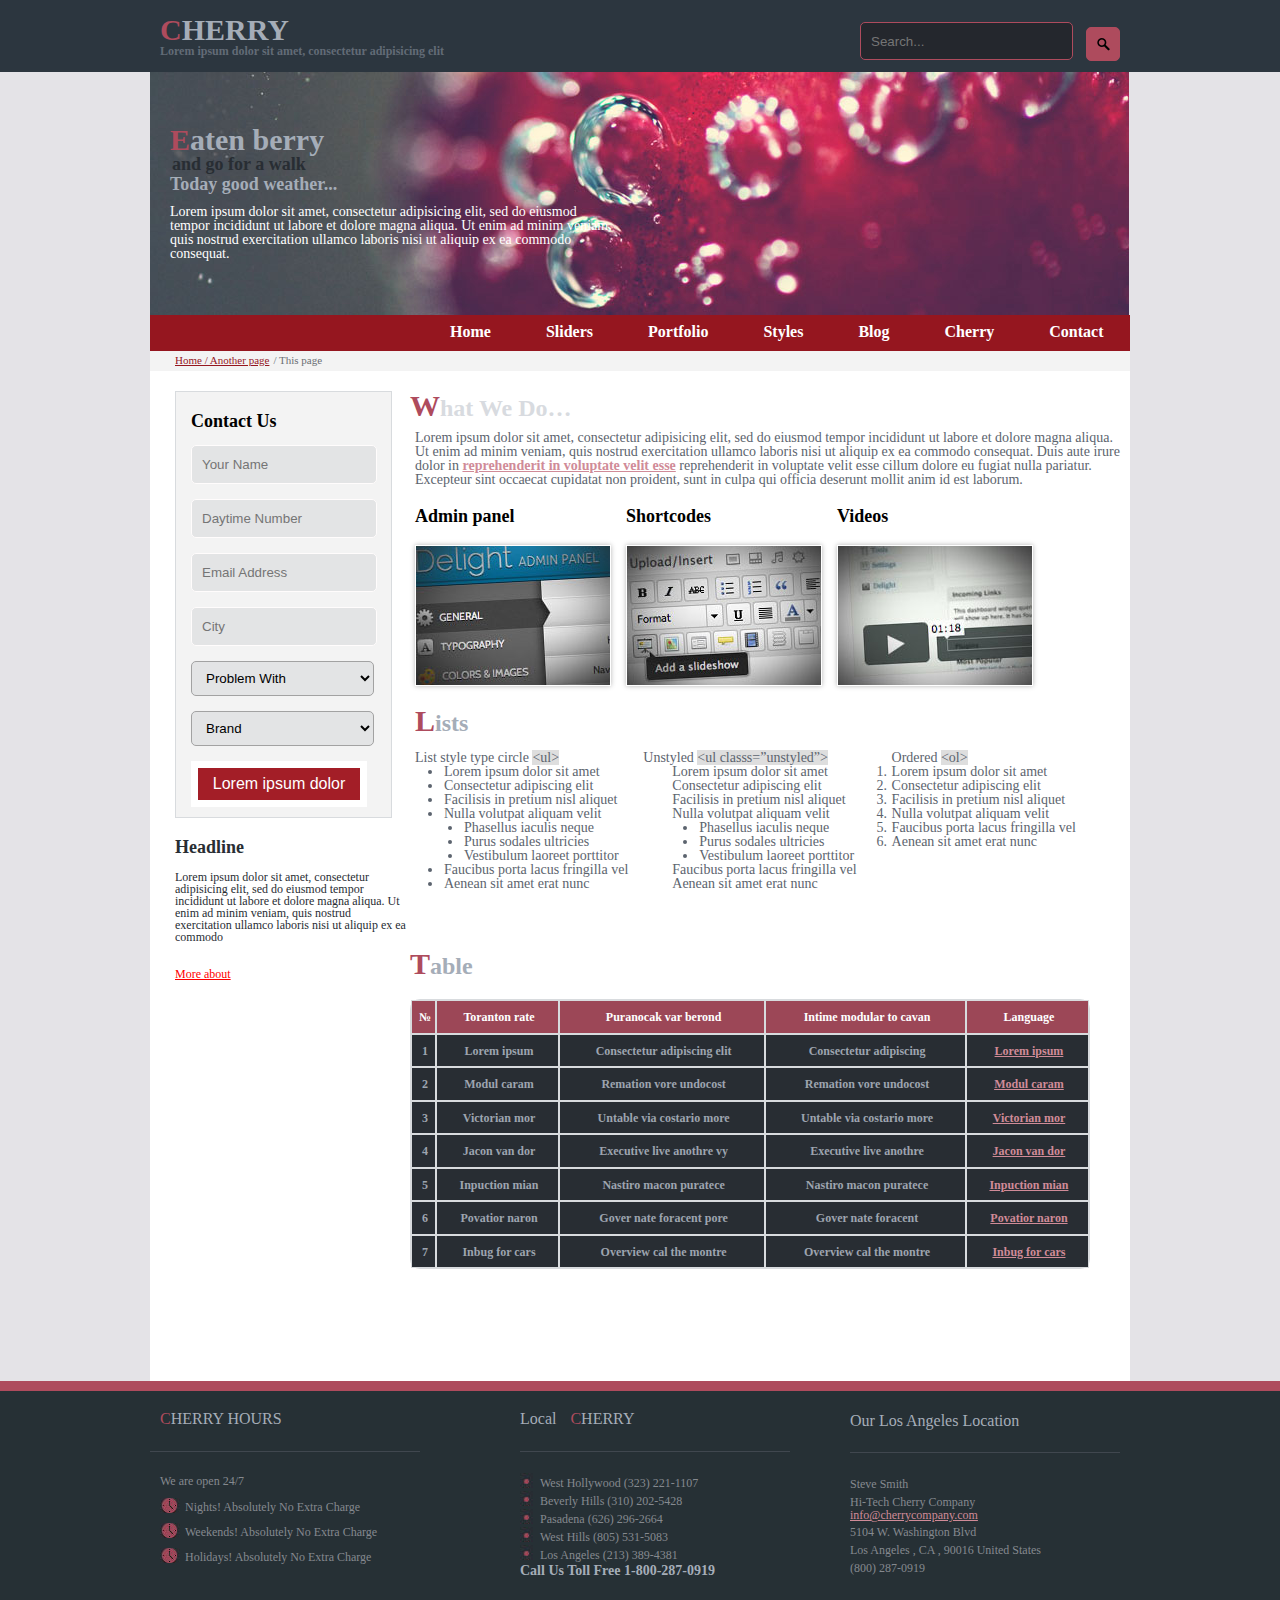
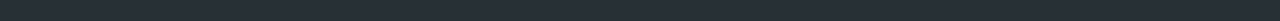
<file: index.html>
<!DOCTYPE html>
<html lang="uk">

<head>
    <meta charset="UTF-8">
    <title>Document</title>
    <link rel="stylesheet" href="style.css">
</head>

<body>
    <div class="container">
        <div class="back">
            <div class="header" id="secondheader">
                <h1 class="h"><span>C</span>HERRY</h1>
                <h3>Lorem ipsum dolor sit amet, consectetur adipisicing elit</h3>
                <form action="form" class="search">
                    <input type="text" placeholder="Search...">
                    <input type="submit" value="">
                </form>
            </div>

            <div class="center">
                <img src="images/banner.jpg" alt="">
                <a class="title"><span>E</span>aten berry</a>
                <a class="go">and go for a walk</a>
                <a class="weather">Today good weather...</a>
                <div class="text">
                    <a>
                        Lorem ipsum dolor sit amet, consectetur adipisicing elit, sed do eiusmod<br>
                        tempor incididunt ut labore et dolore magna aliqua. Ut enim ad minim veniam,<br>
                        quis nostrud exercitation ullamco laboris nisi ut aliquip ex ea commodo<br>
                        consequat.
                    </a>
                </div>
            </div>
        </div>
        <div class="menu">
            <ul class="secondmenu">
                <li>Home</li>
                <li>Sliders</li>
                <li>Portfolio</li>
                <li>Styles</li>
                <li>Blog</li>
                <li>Cherry</li>
                <li>Contact</li>

            </ul>
        </div>
        <div class="line">
            <a class="secondline"> Home / Another page</a> <a class="spin">/ This page</a>
        </div>

        <div class="secondcontainer">
            <div class="left">

                <div class="tmenu">
                    <a class="contact">Contact Us</a>

                    <form action="secondform" class="secondform">
                        <input type="name" placeholder="Your Name">
                        <input type="name" placeholder="Daytime Number">
                        <input type="name" placeholder="Email Address">
                        <input type="name" placeholder="City">
                        <select class="select">
                            <option value="1">Problem With</option>
                        </select>
                        <select class="secondselect">
                            <option value="2">Brand</option>
                        </select>
                        <a class="button"><input type="submit" value="Lorem ipsum dolor"></a>
                    </form>
                </div>
                <h1>Headline</h1>
                <p></p>
                <h6>Lorem ipsum dolor sit amet,
                    consectetur adipisicing elit, sed do
                    eiusmod tempor incididunt ut labore et
                    dolore magna aliqua. Ut enim ad
                    minim veniam, quis nostrud
                    exercitation ullamco laboris nisi ut
                    aliquip ex ea commodo </h6>

                <h5>More about</h5>
            </div>
            <div class="right">
                <p class="pad"></p>
                <a class="what"><span>W</span>hat We Do…</a>

                <p class="textt">Lorem ipsum dolor sit amet, consectetur adipisicing elit, sed do eiusmod tempor incididunt ut labore et dolore
                    magna aliqua. Ut enim ad minim veniam, quis nostrud exercitation ullamco laboris nisi ut aliquip ex ea commodo
                    consequat. Duis aute irure dolor in <span class="ss">reprehenderit in voluptate velit esse</span> reprehenderit in voluptate velit esse cillum dolore eu fugiat nulla pariatur.
                    Excepteur sint occaecat cupidatat non proident, sunt in culpa qui officia deserunt mollit anim id est laborum.</p>

                <div class="shortcuts">

                    <div class="admin"><a class="sh">Admin panel</a>
                        <img src="images/1.jpg" alt="">
                    </div>
                    <div class="shortcodes"><a class="sh">Shortcodes</a>
                        <img src="images/2.jpg" alt="">
                    </div>
                    <div class="videos"><a class="sh">Videos</a>
                        <img src="images/3.jpg" alt="">
                    </div>

                </div>

                <div class="l"><a class="list"><span>L</span>ists</a>
                    <div class="mainlist">
                        <div class="lst">List style type circle <a class="background">&lt;ul&gt</a>

                            <ul>
                                <li>Lorem ipsum dolor sit amet</li>
                                <li>Consectetur adipiscing elit</li>
                                <li>Facilisis in pretium nisl aliquet</li>
                                <li>Nulla volutpat aliquam velit</li>
                                <ul class="secondmarker">
                                    <li>Phasellus iaculis neque</li>
                                    <li>Purus sodales ultricies</li>
                                    <li>Vestibulum laoreet porttitor</li>
                                </ul>
                                <li>Faucibus porta lacus fringilla vel</li>
                                <li>Aenean sit amet erat nunc</li>
                            </ul>

                        </div>

                        <div class="without">Unstyled <a class="background">&lt;ul classs=”unstyled”&gt</a>
                            <div class="unordered">
                                <ul>
                                    <li>Lorem ipsum dolor sit amet</li>
                                    <li>Consectetur adipiscing elit</li>
                                    <li>Facilisis in pretium nisl aliquet</li>
                                    <li>Nulla volutpat aliquam velit</li>
                                    <div class="secondmarkeragain">
                                        <ul class="secondmarkeragain">
                                            <li class="secondmarkeragain">Phasellus iaculis neque</li>
                                            <li class="secondmarkeragain">Purus sodales ultricies</li>
                                            <li class="secondmarkeragain">Vestibulum laoreet porttitor</li>
                                        </ul>
                                    </div>
                                    <li>Faucibus porta lacus fringilla vel</li>
                                    <li>Aenean sit amet erat nunc</li>
                                </ul>
                            </div>
                        </div>
                        <div class="thirdlis">Ordered <a class="background">&lt;ol&gt</a>
                            <ol>
                                <li>Lorem ipsum dolor sit amet</li>
                                <li>Consectetur adipiscing elit</li>
                                <li>Facilisis in pretium nisl aliquet</li>
                                <li>Nulla volutpat aliquam velit</li>
                                <li>Faucibus porta lacus fringilla vel</li>
                                <li>Aenean sit amet erat nunc</li>
                            </ol>
                        </div>

                    </div>

                </div>

                <div class="webtable">
                    <a><span>T</span>able</a>


                    <div class="table">
                        <table>

                            <tr class="up">
                                <td>№</td>
                                <td>Toranton rate</td>
                                <td>Puranocak var berond</td>
                                <td>Intime modular to cavan</td>
                                <td>Language</td>
                            </tr>
                            <tr class="down">
                                <td>1</td>
                                <td>Lorem ipsum</td>
                                <td>Consectetur adipiscing elit</td>
                                <td>Consectetur adipiscing</td>
                                <td class="diftext">Lorem ipsum</td>
                            </tr>
                            <tr class="down">
                                <td>2</td>
                                <td>Modul caram</td>
                                <td>Remation vore undocost</td>
                                <td>Remation vore undocost</td>
                                <td class="diftext">Modul caram</td>
                            </tr>
                            <tr class="down">
                                <td>3</td>
                                <td>Victorian mor</td>
                                <td>Untable via costario more</td>
                                <td>Untable via costario more</td>
                                <td class="diftext">Victorian mor</td>
                            </tr>
                            <tr class="down">
                                <td>4</td>
                                <td>Jacon van dor</td>
                                <td>Executive live anothre vy</td>
                                <td>Executive live anothre</td>
                                <td class="diftext">Jacon van dor</td>
                            </tr>
                            <tr class="down">
                                <td>5</td>
                                <td>Inpuction mian</td>
                                <td>Nastiro macon puratece</td>
                                <td>Nastiro macon puratece</td>
                                <td class="diftext">Inpuction mian</td>
                            </tr>
                            <tr class="down">
                                <td>6</td>
                                <td>Povatior naron</td>
                                <td>Gover nate foracent pore</td>
                                <td>Gover nate foracent</td>
                                <td class="diftext">Povatior naron</td>
                            </tr>
                            <tr class="down">
                                <td>7</td>
                                <td>Inbug for cars</td>
                                <td>Overview cal the montre</td>
                                <td>Overview cal the montre</td>
                                <td class="diftext">Inbug for cars</td>
                            </tr>
                        </table>
                    </div>

                </div>


            </div>
        </div>

        <div class="bottomline"></div>

        <div class="footer">
            <div class="footerlist">
                <div class="qq">
                    <div class="leftlist"><a class="letter">C</a>HERRY HOURS</div>
                    <a class="footerline"></a>
                    <div class="footerlinepad"><a class="newlist">We are open 24/7</a></div>
                    <div class="listlist">
                        <ul>
                            <li class="ll">Nights! Absolutely No Extra Charge</li>
                            <li class="ll">Weekends! Absolutely No Extra Charge</li>
                            <li class="ll">Holidays! Absolutely No Extra Charge</li>

                        </ul>
                    </div>
                </div>
                <div class="ww">
                    <div class="leftlist">Local <a class="letter">C</a>HERRY</div>



                    <div class="centerls">
                        <ul>
                            <li class="sl">West Hollywood (323) 221-1107</li>
                            <li class="sl">Beverly Hills (310) 202-5428</li>
                            <li class="sl">Pasadena (626) 296-2664</li>
                            <li class="sl">West Hills (805) 531-5083</li>
                            <li class="sl">Los Angeles (213) 389-4381</li>
                        </ul>
                    </div>
                    <a class="call">Call Us Toll Free 1-800-287-0919</a>
                </div>

                <div class="ee">
                    <div class="lastone"><a class="leftlistsecond">Our Los Angeles Location</a></div>
                    <div class="lastcenterls">
                        <ul>
                            <li class="lss">Steve Smith</li>
                            <li class="lss">Hi-Tech Cherry Company</li>
                            <li class="lsst">info@cherrycompany.com</li>
                            <li class="lss">5104 W. Washington Blvd</li>
                            <li class="lss">Los Angeles , CA , 90016 United States</li>
                            <li class="lss">(800) 287-0919</li>
                        </ul>
                    </div>
                </div>



            </div>

        </div>
    </div>

</body>

</html>
</file>
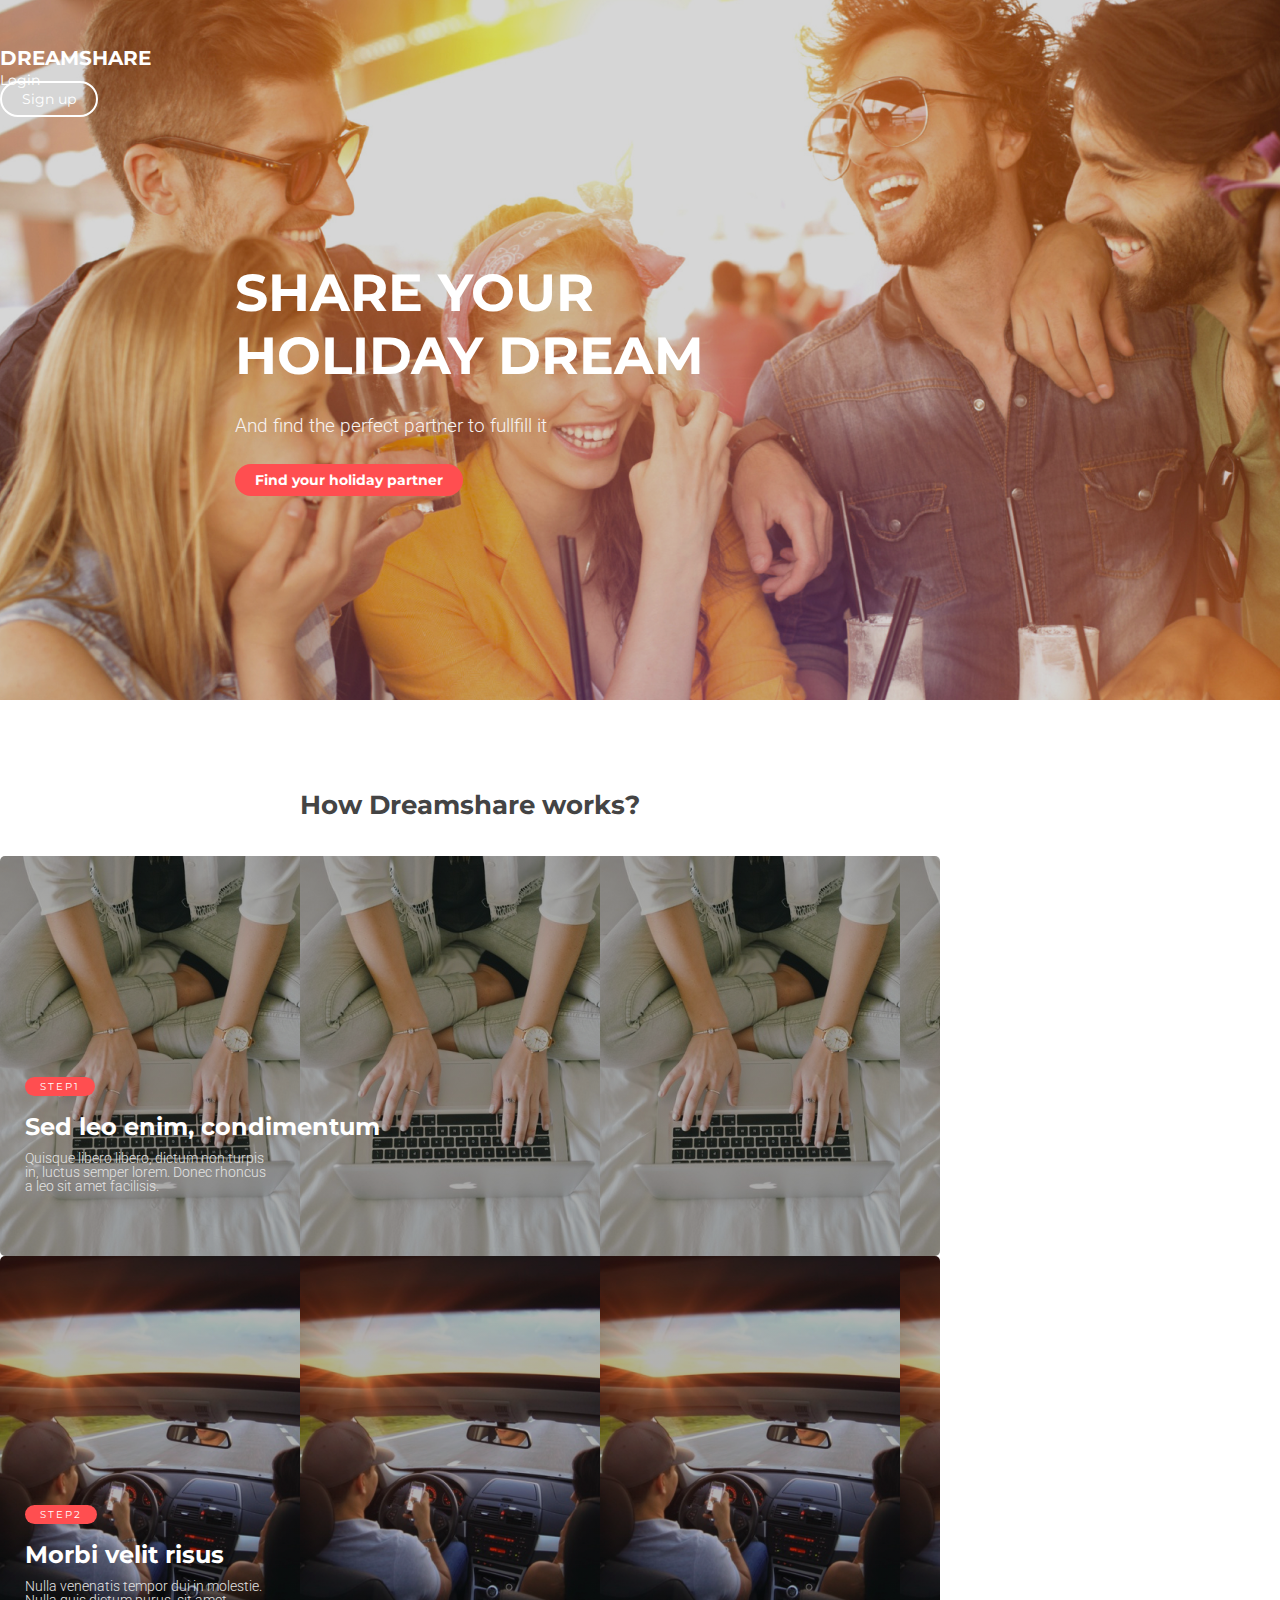
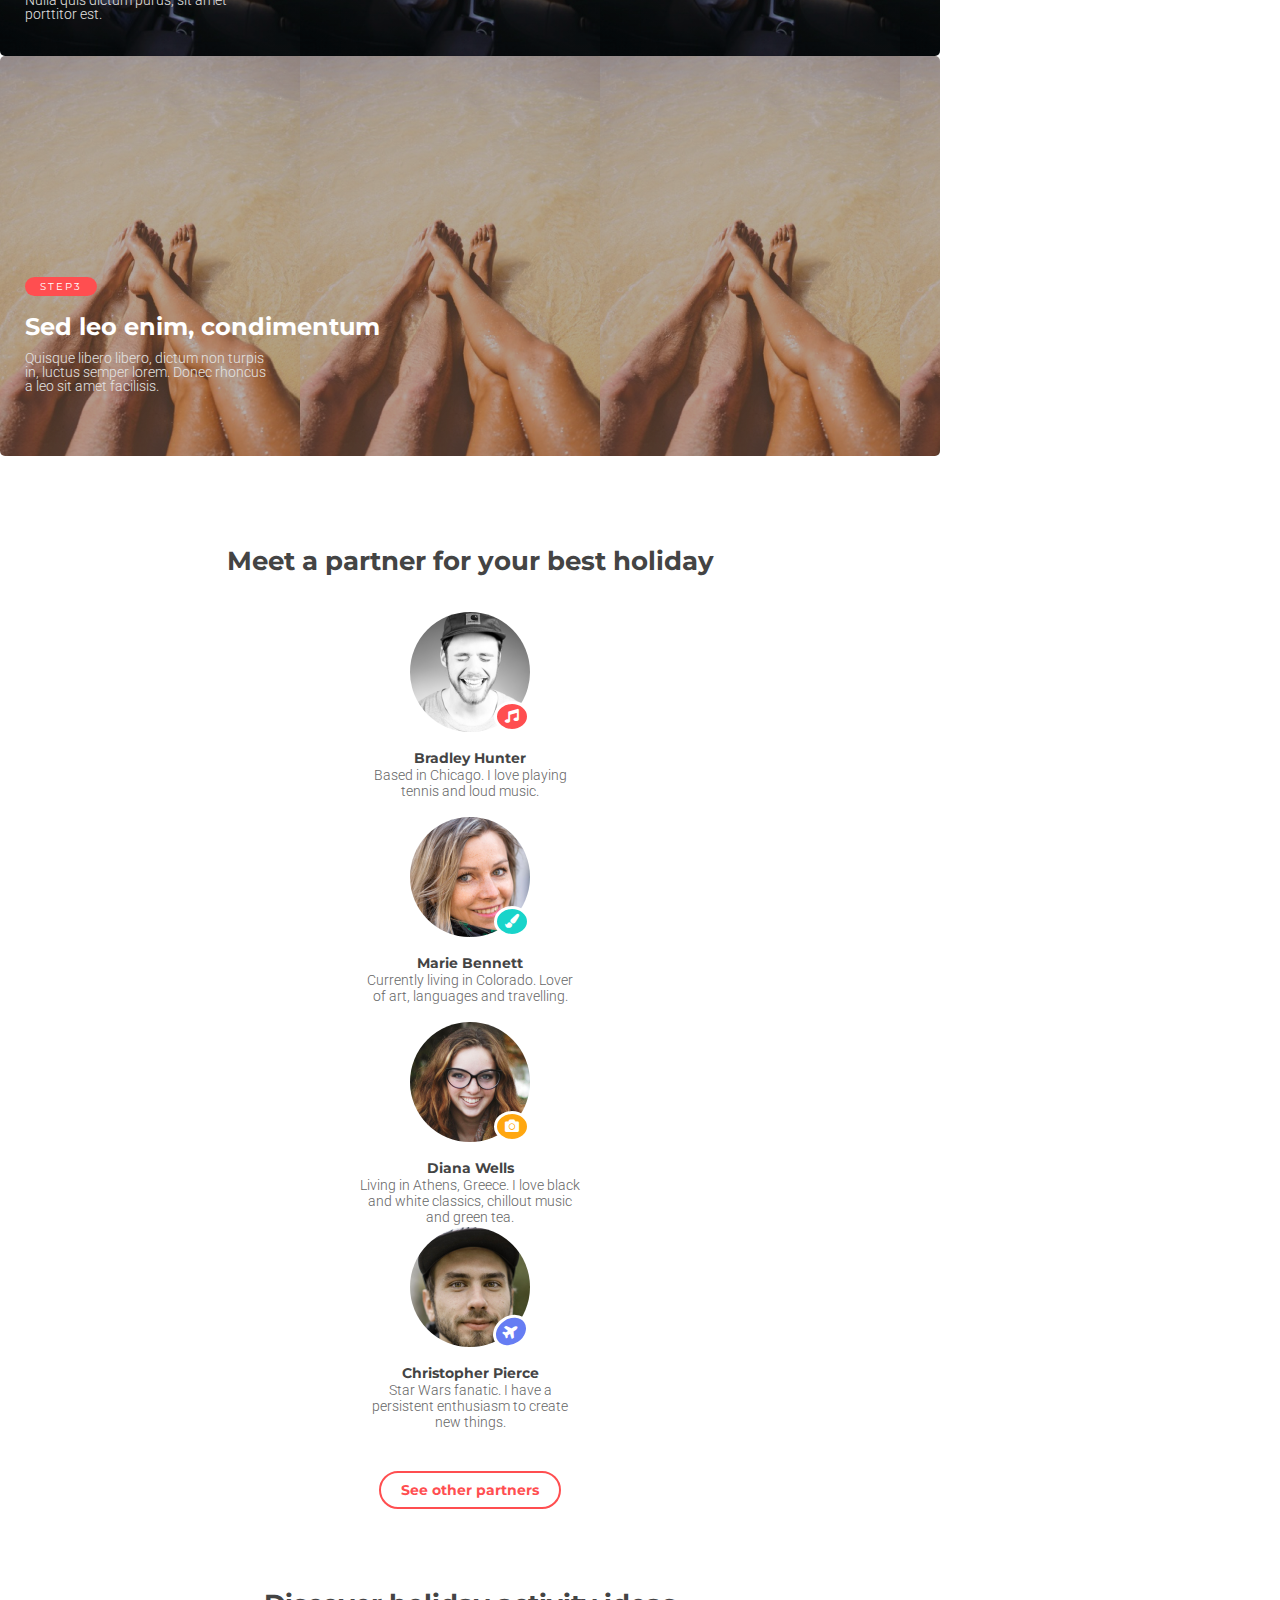
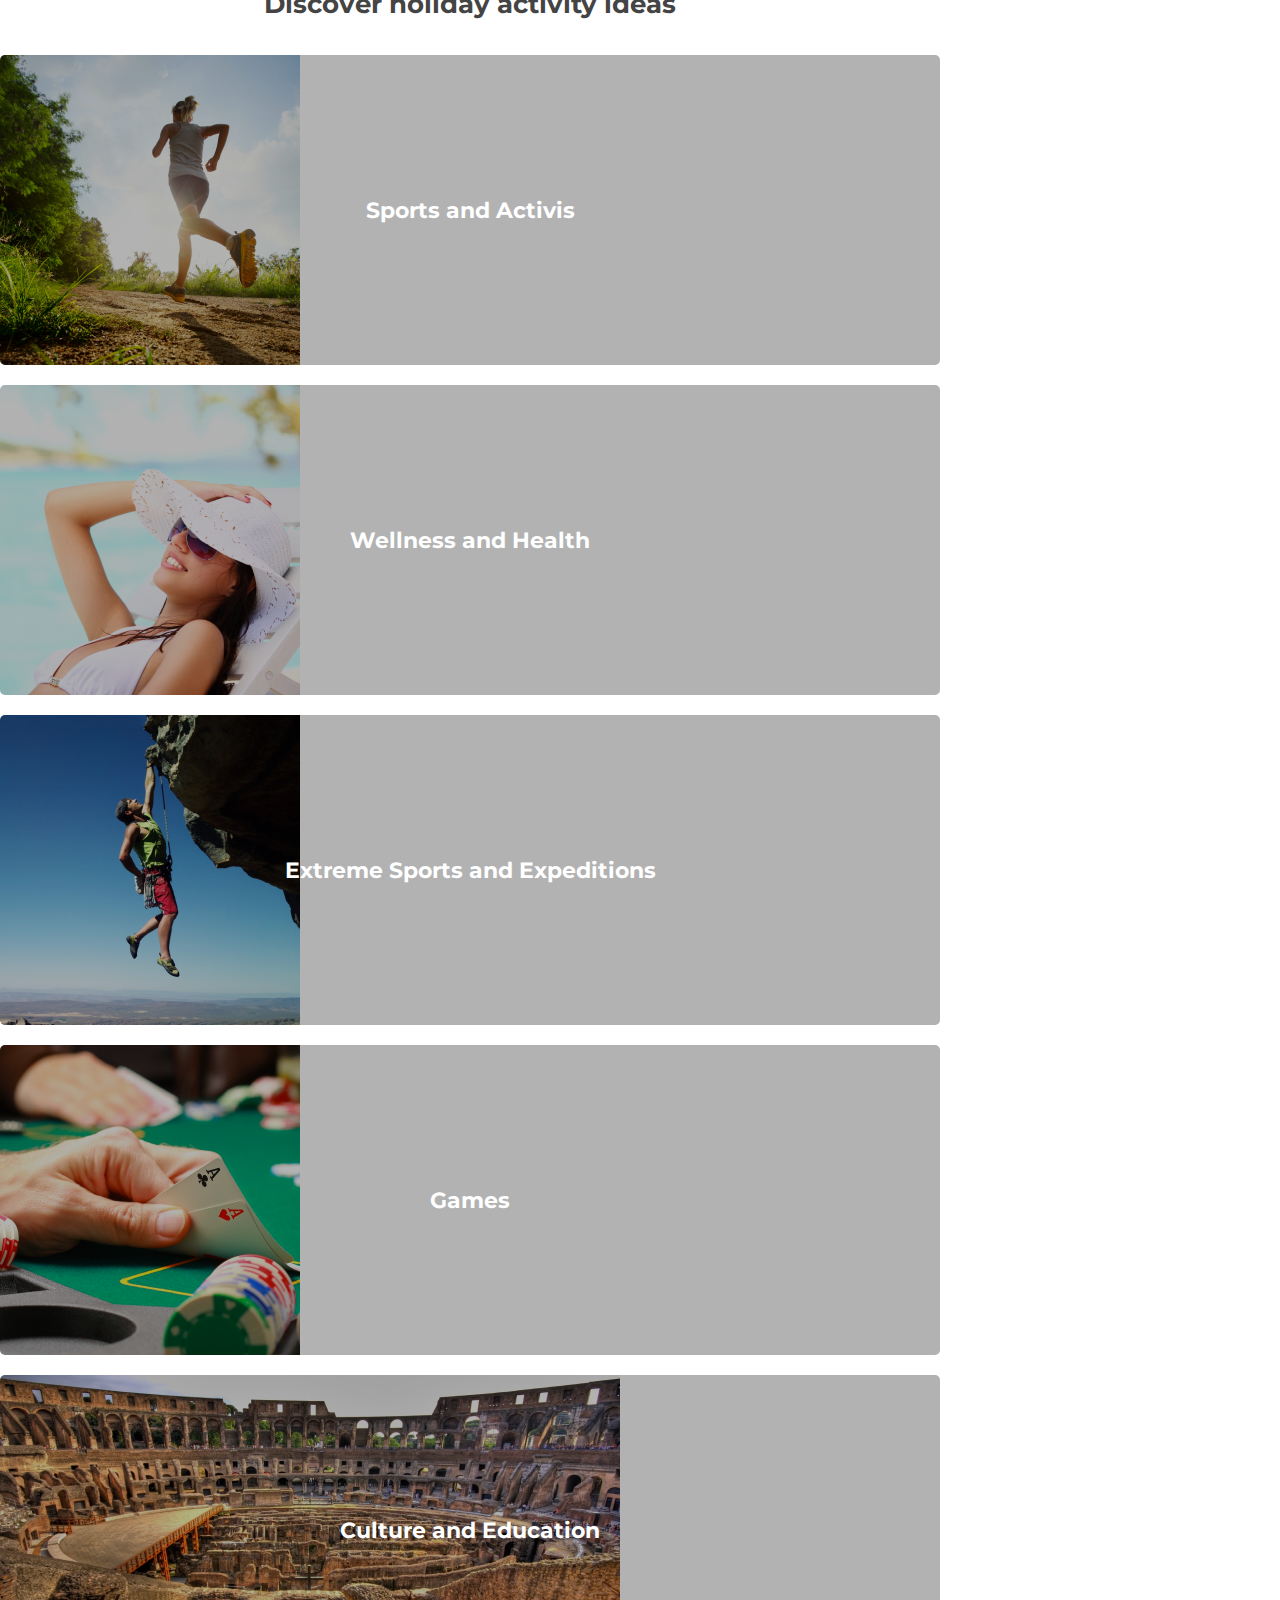
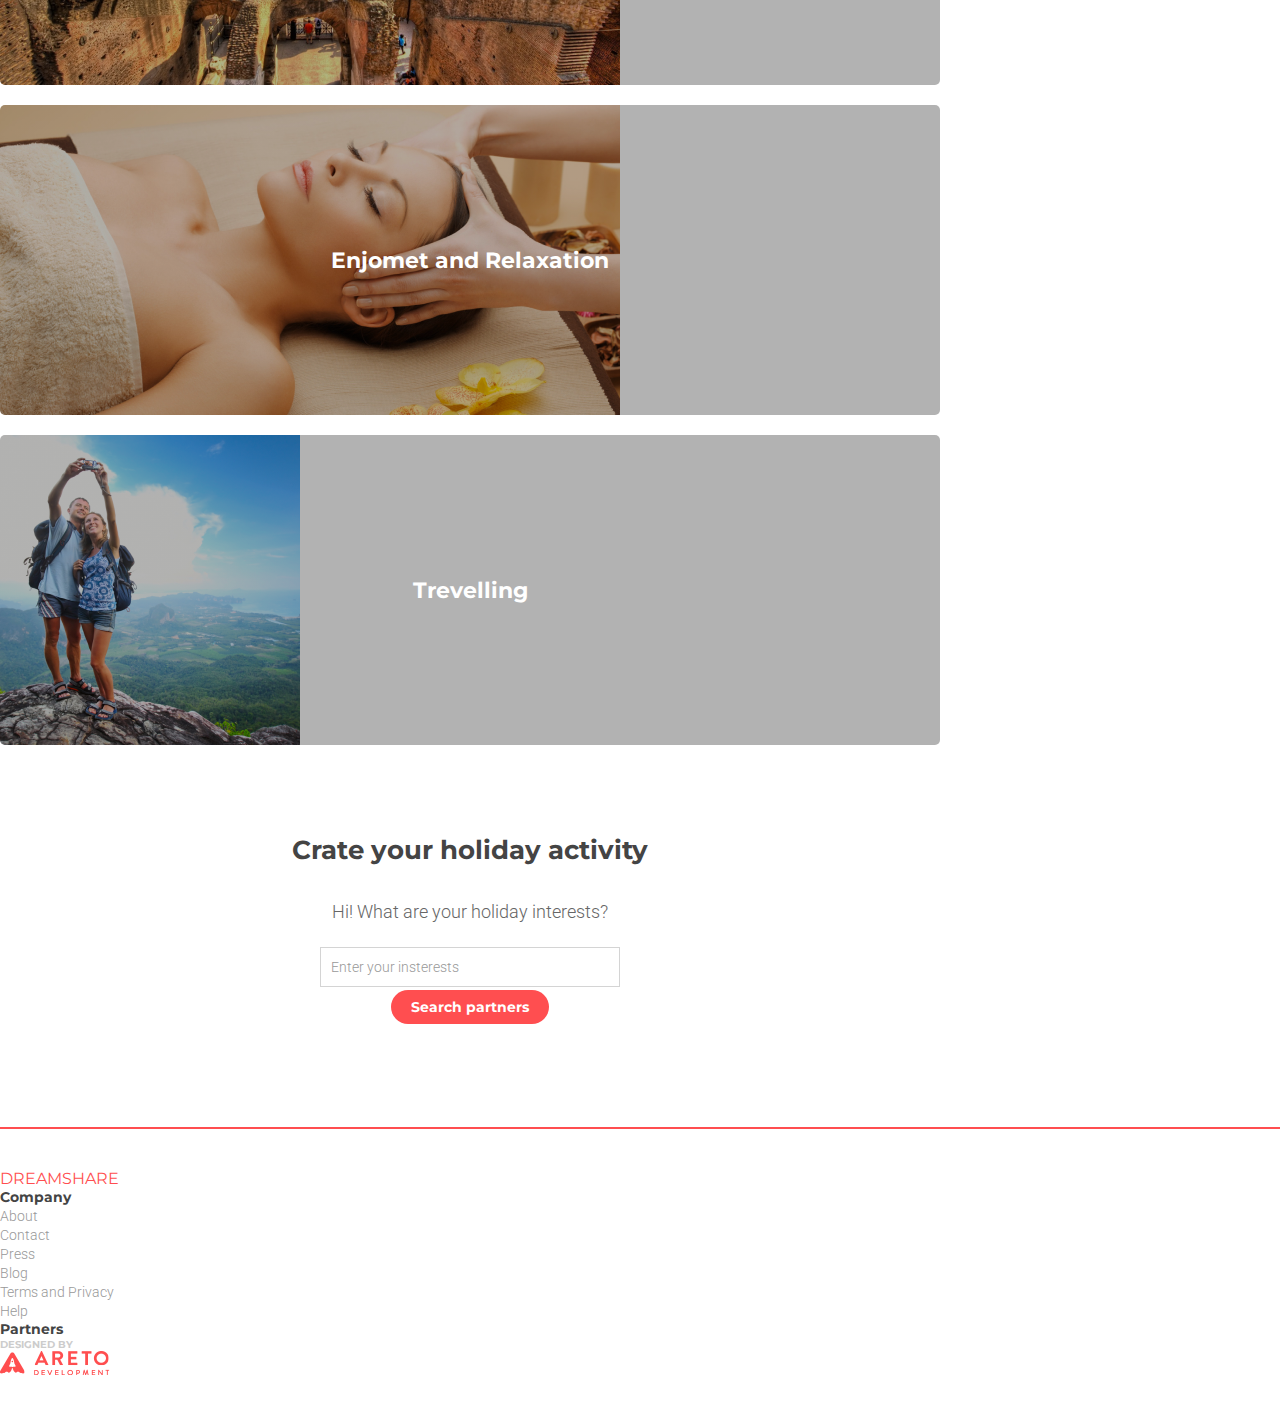
<file: l12/index.html>
<!doctype html>
<html lang="en">
  <head>
    <meta charset="utf-8">
    <meta name="viewport" content="width=device-width, initial-scale=1.0, maximum-scale=1.0, user-scalable=no">
    <link href="https://cdn.jsdelivr.net/npm/bootstrap@5.0.2/dist/css/bootstrap.min.css" rel="stylesheet" integrity="sha384-EVSTQN3/azprG1Anm3QDgpJLIm9Nao0Yz1ztcQTwFspd3yD65VohhpuuCOmLASjC" crossorigin="anonymous">
    <title>Hello, world!</title>
    <link href="https://fonts.googleapis.com/css2?family=Montserrat:wght@400;700&family=Roboto:wght@300&display=swap" rel="stylesheet">
    <link rel="stylesheet" href="https://cdnjs.cloudflare.com/ajax/libs/font-awesome/5.15.3/css/all.min.css">
    <link rel="stylesheet" href="main.css">
  </head>
  <body>
    <header>
        <div class="container">
            <div class="row box">
                <div class="col-lg-9 col-sm-9 col-12">
                    <div class="logo__box">
                        <a href="#" class="logo">Dreamshare</a>
                    </div>
                 </div>
                 
                <div class="col-lg-1 col-sm-1 col-6 text-end">
                    <a href="#" class="login__btn">Login</a>
                    
                </div>
                <div class="col-lg-2 col-sm-2 col-6">
                    <a href="#" class="singup__btn"> Sign up</a>
                   
                </div>
            </div>
            <div class="row">
                <div class="col-lg-12">
                    <div class="header__box-title text-center">
                        <h1 class="header__title">Share your holiday dream</h1>
                        <h3 class="header__box-description">And find the perfect partner to fullfill it</h3>
                        <a href="#" class="header__box-btn">Find your holiday partner</a>
                    </div>
                </div>
            </div>
        </div>
    </header>
    <section class="how__dreamshare-works">
        <div class="container">
            <div class="title">How Dreamshare works?</div>
            <div class="row">
                <div class="col-lg-4 col-sm-4">
                    <div class="card__item">
                        <div class="card__item-wrapper">
                            <a href="">Step1</a>
                                <h3>Sed leo enim, condimentum</h3>
                                    <p>Quisque libero libero, dictum non turpis in, luctus semper lorem. Donec rhoncus a leo sit amet facilisis.</p>
                        </div>
                    </div>
                 </div>
                 <div class="col-lg-4 col-sm-4">
                    <div class="card__item step__two">
                        <div class="card__item-wrapper">
                            <a href="">Step2</a>
                                <h3>Morbi velit risus</h3>
                                    <p>Nulla venenatis tempor dui in molestie. Nulla quis dictum purus, sit amet porttitor est.</p>
                        </div>
                    </div>
                 </div>
                 <div class="col-lg-4 col-sm-4">
                    <div class="card__item step__three">
                        <div class="card__item-wrapper">
                            <a href="">Step3</a>
                                <h3>Sed leo enim, condimentum</h3>
                                    <p>Quisque libero libero, dictum non turpis in, luctus semper lorem. Donec rhoncus a leo sit amet facilisis.</p>
                        </div>
                    </div>
                 </div>
            </div>
        </div>
    </section>
    <section class="partners">
        <div class="container">
            <div class="title">Meet a partner for your best holiday</div>
                <div class="row justify-content-sm-center">

                    <div class="col-lg-3 col-sm-5 pb-sm-3">
                        <div class="person__item">
                            <div class="avatar"></div>
                                <div class="person__wrapper">
                                <div class="person__title">
                                    <h3>Bradley Hunter</h3>
                                </div>
                                <div class="person__description">
                                    <p>Based in Chicago. I love playing tennis and loud music.</p>
                                </div>
                            </div>
                        </div>
                    </div>
                    <div class="col-lg-3 col-sm-5 pb-sm-3">
                        <div class="person__item-two">
                            <div class="avatar "></div>
                                <div class="person__wrapper">
                                <div class="person__title">
                                    <h3>Marie Bennett</h3>
                                </div>
                                <div class="person__description">
                                    <p>Currently living in Colorado. Lover of art, languages and travelling.</p>
                                </div>
                            </div>
                        </div>
                    </div>
                    <div class="col-lg-3 col-sm-5 pb-sm-3">
                        <div class="person__item-three">
                            <div class="avatar"></div>
                                <div class="person__wrapper">
                                <div class="person__title">
                                    <h3>Diana Wells</h3>
                                </div>
                                <div class="person__description">
                                    <p>Living in Athens, Greece. I love black and white classics, chillout music and green tea.</p>
                                </div>
                            </div>
                        </div>
                    </div>
                    <div class="col-lg-3 col-sm-5 pb-sm-3">
                        <div class="person__item-four">
                            <div class="avatar"></div>
                                <div class="person__wrapper">
                                <div class="person__title">
                                    <h3>Christopher Pierce</h3>
                                </div>
                                <div class="person__description">
                                    <p>Star Wars fanatic. I have a persistent enthusiasm to create new things.</p>
                                </div>
                            </div>
                        </div>
                    </div>
                </div>
                <div class="row">
                    <div class="col-lg-12">
                        <div class="partner__btn">
                            <a href="#">See other partners</a>
                        </div>
                    </div>
                </div>
        </div>
    </section>
    <section class="ideas">
        <div class="container">
            <div class="title resonsive__title">Discover holiday activity ideas</div>
            <div class="row">
                <div class="col-lg-4 col-sm-4">
                    <div class="ideas__card">
                        <div class="ideas__title"><h2>Sports and Activis</h2></div>
                    </div>
                </div>
                <div class="col-lg-4 col-sm-4">
                    <div class="ideas__card-two">
                        <div class="ideas__title"><h2>Wellness and Health</h2></div>
                    </div>
                </div>
                <div class="col-lg-4 col-sm-4">
                    <div class="ideas__card-three">
                        <div class="ideas__title"><h2>Extreme Sports and Expeditions</h2></div>
                    </div>
                </div>
                <div class="col-lg-4 col-sm-4">
                    <div class="ideas__card-four">
                        <div class="ideas__title"><h2>Games</h2></div>
                    </div>
                </div>
                <div class="col-lg-8 col-sm-8">
                    <div class="ideas__card-five">
                        <div class="ideas__title"><h2>Culture and Education</h2></div>
                    </div>
                </div>
                <div class="col-lg-8  col-sm-8">
                    <div class="ideas__card-six">
                        <div class="ideas__title"><h2>Enjomet and Relaxation</h2></div>
                    </div>
                </div>
                <div class="col-lg-4 col-sm-4">
                    <div class="ideas__card-seven">
                        <div class="ideas__title"><h2>Trevelling</h2></div>
                    </div>
                </div>
            </div>
        </div>  
    </section>  
    <section class="interest">
        <div class="container">
            <div class="title resonsive__title">Crate your holiday activity</div>
                <div class="form__wrapper">
                    <h2>Hi! What are your holiday interests?</h2>
                        
                            <div class="row mt-25">
                                <div class="col-lg-7 col-sm-7 col-12"><input type="text" placeholder="Enter your insterests"></div>
                                <div class="col-lg-5 col-sm-5 col-12"><a href="">Search partners</a></div>
                            </div>
                       
                </div>
        </div>
    </section> 
    <footer>
        <div class="container">
            <div class="row">
                <div class="col-lg-3 col-sm-3 col-12">
                    <h2>Dreamshare</h2>
                </div>
                <div class="col-lg-2 col-sm-2 col-12 text-center">
                    <h3>Company</h3>
                    <ul>
                        <li><a href="#">About</a></li> 
                        <li><a href="#">Contact</a></li>
                        <li><a href="#">Press</a></li>
                        <li><a href="#">Blog</a></li>
                        <li><a href="#">Terms and Privacy</a></li>
                        <li><a href="#">Help</a></li>
                    </ul>
                </div>
                <div class="col-lg-2 col-sm-2 text-center">
                    <h3>Partners</h3>
                </div>
                <div class="col-lg-5 col-sm-5 col-12 text-end">
                    <h4>Designed by</h4>
                    <img src="img/footer_logo.png" alt="">
                </div>
            </div>
        </div>
    </footer>   

    <script src="https://cdn.jsdelivr.net/npm/bootstrap@5.0.2/dist/js/bootstrap.bundle.min.js" integrity="sha384-MrcW6ZMFYlzcLA8Nl+NtUVF0sA7MsXsP1UyJoMp4YLEuNSfAP+JcXn/tWtIaxVXM" crossorigin="anonymous"></script>

  </body>
</html>
</file>
<file: style.css>
html,
body,
div,
span,
applet,
object,
iframe,
h1,
h2,
h3,
h4,
h5,
h6,
p,
blockquote,
pre,
a,
abbr,
acronym,
address,
big,
cite,
code,
del,
dfn,
em,
img,
ins,
kbd,
q,
s,
samp,
small,
strike,
strong,
sub,
sup,
tt,
var,
b,
u,
i,
center,
dl,
dt,
dd,
ol,
ul,
li,
fieldset,
form,
label,
legend,
table,
caption,
tbody,
tfoot,
thead,
tr,
th,
td,
article,
aside,
canvas,
details,
embed,
figure,
figcaption,
footer,
header,
hgroup,
menu,
nav,
output,
ruby,
section,
summary,
time,
mark,
audio,
video {
    margin: 0;
    padding: 0;
    border: 0;
    font-size: 100%;
    font: inherit;
    vertical-align: baseline;
}

/* HTML5 display-role reset for older browsers */
article,
aside,
details,
figcaption,
figure,
footer,
header,
hgroup,
menu,
nav,
section {
    display: block;
}

body {
    line-height: 1;
}

ol,
ul {
    list-style: none;
}

blockquote,
q {
    quotes: none;
}

blockquote:before,
blockquote:after,
q:before,
q:after {
    content: '';
    content: none;
}

table {
    border-collapse: collapse;
    border-spacing: 0;
}

.container {
    width: 100%;
    height: 72px;
    background-color: #2c363f;
}

body {
    background: #e4e3e7;
}

.header {
    margin: 0 auto;
    width: 980px;
    height: 72px;
    background-color: #2c363f;

}

#secondheader {
    margin: 0 auto;
    width: 980px;

}

span {
    font: Arial;
    font-size: 30px;
    font-weight: bold;
    color: #ae4b5d;
}

.h {
    font: Arial;
    font-size: 30px;
    font-weight: bold;
    color: #a5adb8;
    margin-left: 10px;
    padding-top: 15px;

}



h3 {
    font: Arial;
    font-size: 12px;
    font-weight: bold;
    color: #626b76;
    margin-left: 10px;
}




.header input[type="text"] {
    float: left;
    margin-left: 710px;
    margin-top: -35px;
    border: 1px solid #ae4b5d;
    background-color: #24272d;
    width: 199px;
    height: 34px;
    border-radius: 5px;
    padding-left: 10px;
}


.header input[type="submit"] {
    float: right;
    background-color: #ae4b5d;
    border: 1px solid #ae4b5d;
    width: 34px;
    height: 34px;
    border-radius: 5px;
    background-image: url(images/search.png);
    background-repeat: no-repeat;
    background-position: 10px 10px;
    margin-right: 10px;
    margin-top: -33px;


}



img {
    display: block;
}


.center {

    margin: 0 auto;
    width: 980px;

}

.title {
    position: absolute;
    font: Arial;
    font-size: 30px;
    font-weight: bold;
    color: #a5adb8;
    margin-left: 20px;
    margin-top: -190px;

}

.go {
    position: absolute;
    color: #282d33;
    font-size: 18px;
    font-weight: bold;
    margin-left: 22px;
    margin-top: -160px;
}

.weather {
    position: absolute;
    font: Arial;
    font-size: 18px;
    font-weight: bold;
    color: #a5adb8;
    margin-left: 20px;
    margin-top: -140px;
}

.text {
    position: absolute;
    color: white;
    font: Arial;
    font-size: 14px;
    margin-left: 20px;
    margin-top: -110px;


}



.menu {
    margin: 0 auto;
    width: 980px;
    height: 36px;
    border: 0px;
    background: #95161f;

}

.secondmenu {
    font: Arial;
    font-size: 16px;
    font-weight: bold;
    color: white;

}

.secondmenu li {

    float: left;
    list-style-type: none;
    padding-top: 9px;
    padding-left: 300px;
    margin-right: -245px;

}

.line {
    margin: 0 auto;
    width: 980px;
    height: 20px;
    background: #f3f3f3;

}

.secondline {
    font: Arial;
    font-size: 11px;
    color: #95161f;
    text-decoration: underline;
    padding-left: 25px;



}

.spin {
    font: Arial;
    font-size: 11px;
    color: #6b6f74;
    text-decoration: none;
}


.secondcontainer {
    margin: 0 auto;
    width: 980px;
    height: 1010px;
    background: #ffffff;

}

.left {
    float: left;
    width: 260px;
    background: #ffffff;
    padding-top: 20px;
}

.tmenu {
    width: 215px;
    height: 405px;
    background-color: #f3f3f3;
    margin-left: 25px;
    padding-top: 20px;
    border: 1px solid #d8dbde;
}

input[type="name"] {
    border: 1px solid #fffcfc;
    background-color: #e3e4e5;
    width: 172px;
    height: 35px;
    border-radius: 5px;
    padding-left: 10px;
    margin-left: 15px;
    margin-top: 15px;




}

.select {
    border: 1px solid #a2a2a2;
    background-color: #e3e4e5;
    width: 183px;
    height: 35px;
    border-radius: 5px;
    padding-left: 10px;
    margin-left: 15px;
    margin-top: 15px;
}

.secondselect {
    border: 1px solid #a2a2a2;
    background-color: #e3e4e5;
    width: 183px;
    height: 35px;
    border-radius: 5px;
    padding-left: 10px;
    margin-left: 15px;
    margin-top: 15px;
}

input[type="submit"] {
    width: 176px;
    height: 46px;
    margin-left: 15px;
    border: 7px solid white;
    background-color: #a31e27;
    font: Arial;
    color: white;
    font-size: 16px;
    background-image: none;
    margin-top: 15px;
}

.contact {
    font: Arial;
    font-size: 18px;
    font-weight: bold;
    color: black;
    margin-left: 15px;

}

.left h1 {
    font: Arial;
    font-weight: bold;
    font-size: 18px;
    color: #282d33;
    margin-left: 25px;
    margin-top: 20px;

}

h6 {
    font: Arial;
    font-size: 12px;
    color: #282d33;
    margin-left: 25px;
    margin-top: 15px;
}

h5 {
    font: Arial;
    font-size: 12px;
    color: red;
    ;
    margin-left: 25px;
    margin-top: 25px;
    text-decoration: underline;
}


.right {

    background: #ffffff;
    margin-left: 260px;
}

.what {
    font: Arial;
    font-size: 24px;
    font-weight: bold;
    color: #d8dbe0;

}

.pad {
    padding: 10px;
}

.textt {
    font: Arial;
    font-size: 14px;
    color: #5c646e;
    padding-top: 10px;
    padding-left: 5px;
}

.ss {
    font: Arial;
    font-size: 14px;
    color: #d08b98;
    text-decoration: underline;
}

.shortcuts {
    padding-top: 10px;
    padding-left: 5px;

}


.admin {
    float: left;
    font: Arial;
    font-size: 18px;
    font-weight: bold;
    padding-top: 10px;
}

.right img {
    margin-top: 20px;
    border: 1px solid white;
    box-shadow: 0 0 5px #b5b5b5;

}

.shortcodes {
    float: left;
    font: Arial;
    font-size: 18px;
    font-weight: bold;
    padding-top: 10px;
    margin-left: 15px;
    margin-right: 15px;
}

.videos {
    font: Arial;
    font-size: 18px;
    font-weight: bold;
    padding-top: 10px;

}

.l {
    padding-top: 20px;
    margin-left: 5px;
}

.list {
    font: Arial;
    font-size: 24px;
    font-weight: bold;
    color: #a5adb8;
}

.lst {
    float: left;
    font: Arial;
    font-size: 14px;
    color: #5c646e;
    padding-top: 15px;
}



.background {
    background-color: #dedede;
}

.l li {
    float: none;
    list-style: disc;
    margin-left: 28px;
    padding-left: 1px;
    margin-right: 5px;
}

.secondmarker {
    margin-left: 20px;
}

.without {
    float: left;
    padding-top: 15px;
    padding-left: 10px;
    font: Arial;
    font-size: 14px;
    color: #5c646e;
    margin-right: 30px;
}



.without li {
    list-style-type: none;
}

.secondmarkeragain li {
    margin-left: 55px;
    list-style-type: disc;
}



.thirdlis {
    font: Arial;
    font-size: 14px;
    color: #5c646e;
    padding-top: 15px;
    margin-left: 10px;
}

.thirdlis li {
    list-style-type: decimal;
}

.webtable {
    padding-top: 100px;
}

.webtable a {
    font: Arial;
    font-size: 24px;
    font-weight: bold;
    color: #a5adb8;
}

table {
    margin-top: 20px;
    border-collapse: separate;
    border: solid #d8dbde 1px;
    border-radius: 10px;

}

.webtable table {

    width: 680px;
    height: 270px;



}

td {
    padding-left: 3px;
    padding-top: 10px;
    border: 1px solid #d8dbde;
}

.up {
    font: Arial;
    font-size: 12px;
    font-weight: bold;
    color: white;
    background-color: #9c4757;
    text-align: center;
}

.down {
    font: Arial;
    font-size: 12px;
    font-weight: bold;
    color: #9da4af;
    background-color: #282d33;
    text-align: center;

}

.diftext {
    font: Arial;
    font-style: 12px;
    color: #d08b98;
    text-decoration: underline;
}

.bottomline {
    width: 100%;
    height: 10px;
    background-color: #ae4b5d;
}

.footer {
    width: 100%;
    height: 230px;
    background-color: #263035;
}

.footerlist {
    margin: 0 auto;
    width: 980px;

}

.qq {
    float: left;
    margin-right: 100px;
    margin-top: 10px;
}

.leftlist {
    float: left;
    font: Arial;
    font-weight: 18px;
    color: #a5adb8;
    padding-top: 10px;
}


.letter {
    font: Arial;
    font-weight: 18px;
    color: #ae4b5d;
    margin-left: 10px;
}



.footerlinepad {
    margin-top: 50px;
    border-top: 1px solid #40474f;
    width: 270px;
    padding-top: 20px;

}


.newlist {

    font: Arial;
    font-size: 12px;
    color: #85898f;
    margin-left: 10px;

}

footerlinepad li {
    font: Arial;
    font-size: 12px;
    color: #85898f;
    margin-left: 10px;

}



.ll {

    font: Arial;
    font-size: 12px;
    color: #85898f;
    background-image: url(images/icon.jpg);
    background-repeat: no-repeat;
    background-position: left;
    padding-left: 25px;
    padding-top: 3px;
    margin-top: 10px;
    margin-left: 10px;
}

.ww {
    padding-top: 10px;
}

.centerls {
    margin-top: 50px;
    border-top: 1px solid #40474f;
    width: 270px;
    margin-left: 370px;
    padding-top: 20px;
}

.sl {
    font: Arial;
    font-size: 12px;
    list-style-type: none;
    background-image: url(images/icon2.jpg);
    background-repeat: no-repeat;
    background-position: left;
    color: #85898f;
    padding-left: 20px;

    padding-top: 5px;
    margin-bottom: 1px;
}

.call {
    font-size: 14px;
    font-weight: bold;
    color: #a5adb8;
    margin-top: 8px;
}

.ee {
    float: left;
    margin-left: 700px;
}

.lastone {
    margin-top: -165px;
    font: Arial;
    font-weight: 18px;
    color: #a5adb8;
}

.lastcenterls {
    margin-top: 23px;
    border-top: 1px solid #40474f;
    width: 270px;
    padding-top: 20px;
}

.lss {
    font: Arial;
    font-size: 12px;
    list-style-type: none;
    color: #85898f;

    padding-top: 5px;
    margin-bottom: 1px;
}

.lsst {
    font: Arial;
    font-size: 12px;
    color: #d08b98;
    text-decoration: underline;
}
</file>
<file: l12/main.css>
* {
  margin: 0;
  padding: 0;
  -webkit-box-sizing: border-box;
          box-sizing: border-box;
}

.container {
  max-width: 940px;
}

body {
  font-family: 'Montserrat', sans-serif;
  color: #fff;
}

a {
  text-decoration: none;
  color: #fff;
}

header {
  background: url(img/bg.png) no-repeat, -webkit-gradient(linear, left top, left bottom, from(rgba(0, 0, 0, 0.8)), to(rgba(0, 0, 0, 0.8)));
  background: url(img/bg.png) no-repeat, linear-gradient(rgba(0, 0, 0, 0.8), rgba(0, 0, 0, 0.8));
  background-size: cover;
  height: 700px;
  padding-top: 46px;
  padding-bottom: 224px;
}

@media (max-width: 320px) {
  header {
    background-position: center;
    height: 540px;
  }
}

@media (max-width: 320px) {
  header .box {
    margin-left: -73px;
  }
}

@media (max-width: 320px) {
  header .logo__box {
    position: absolute;
    left: 50%;
    top: 153px;
    -webkit-transform: translate(-50%);
            transform: translate(-50%);
  }
}

header .logo {
  font-size: 20px;
  font-weight: 700;
  text-transform: uppercase;
}

header .logo:hover {
  color: #fff;
}

header .singup__btn {
  font-size: 14px;
  border: 2px solid #fff;
  border-radius: 40px;
  padding: 7px 20px;
  font-weight: 400;
  -webkit-transition: all 2s ease;
  transition: all 2s ease;
}

header .singup__btn:hover {
  color: #fff;
  border: 2px solid #FF4E50;
  background-color: #FF4E50;
}

header .login__btn {
  font-size: 14px;
  font-weight: 400;
  -webkit-transition: all 1s ease;
  transition: all 1s ease;
}

header .login__btn:hover {
  color: #fff;
  border-bottom: 1px solid #fff;
}

header .header__box-title {
  width: 470px;
  margin: 153px auto auto;
}

@media (max-width: 320px) {
  header .header__box-title {
    width: 272px;
    margin: 147px auto;
  }
}

header .header__box-title .header__title {
  font-size: 52px;
  font-weight: 700;
  text-transform: uppercase;
}

@media (max-width: 320px) {
  header .header__box-title .header__title {
    font-size: 30px;
  }
}

header .header__box-title .header__box-description {
  font-family: "Roboto", sans-serif;
  font-weight: 300;
  color: #F7F3F2;
  margin-top: 28px;
  margin-bottom: 33px;
}

@media (max-width: 320px) {
  header .header__box-title .header__box-description {
    font-size: 18px;
    margin-top: 10px;
  }
}

header .header__box-title a {
  margin-top: 33px;
  font-size: 14px;
  font-weight: 700;
  background-color: #FF4E50;
  padding: 7px 20px;
  border-radius: 40px;
  -webkit-transition: all .5s ease;
  transition: all .5s ease;
}

header .header__box-title a:hover {
  border: 2px solid #fff;
  color: #fff;
  background: transparent;
}

.title {
  color: #444444;
  font-weight: 700;
  font-size: 26px;
  margin-top: 89px;
  display: block;
  text-align: center;
  margin-bottom: 35px;
}

@media (max-width: 320px) {
  .title {
    margin-top: 35px;
    font-size: 22px;
  }
}

section.how__dreamshare-works .card__item {
  background-image: -webkit-gradient(linear, left top, left bottom, from(rgba(0, 0, 0, 0.3)), to(rgba(0, 0, 0, 0.3))), url(img/step1.png);
  background-image: linear-gradient(rgba(0, 0, 0, 0.3), rgba(0, 0, 0, 0.3)), url(img/step1.png);
  height: 400px;
  border-radius: 5px;
  cursor: pointer;
}

@media (max-width: 320px) {
  section.how__dreamshare-works .card__item {
    height: 240px;
    margin-bottom: 10px;
  }
}

section.how__dreamshare-works .card__item:hover {
  -webkit-box-shadow: 0 0 10px rgba(0, 0, 0, 0.5);
          box-shadow: 0 0 10px rgba(0, 0, 0, 0.5);
}

section.how__dreamshare-works .card__item .card__item-wrapper {
  padding-top: 219px;
}

@media (max-width: 320px) {
  section.how__dreamshare-works .card__item .card__item-wrapper {
    padding-top: 69px;
  }
}

section.how__dreamshare-works .card__item .card__item-wrapper a {
  background-color: #FF4E50;
  padding: 3px 15px;
  border-radius: 40px;
  font-weight: 400;
  font-size: 10px;
  letter-spacing: 2px;
  text-transform: uppercase;
  margin-left: 25px;
}

section.how__dreamshare-works .card__item .card__item-wrapper a:hover {
  color: #fff;
}

section.how__dreamshare-works .card__item .card__item-wrapper h3 {
  font-size: 24px;
  font-weight: 700;
  margin-left: 25px;
  margin-top: 18px;
}

@media (max-width: 768px) {
  section.how__dreamshare-works .card__item .card__item-wrapper h3 {
    width: 185px;
    line-height: 14px;
  }
}

@media (max-width: 320px) {
  section.how__dreamshare-works .card__item .card__item-wrapper h3 {
    margin-top: 39px;
    margin-bottom: 0;
    width: 200px;
  }
}

section.how__dreamshare-works .card__item .card__item-wrapper p {
  width: 250px;
  font-family: "Roboto", sans-serif;
  font-size: 14px;
  font-weight: 300;
  margin-left: 25px;
  margin-top: 10px;
  color: #E3E3E3;
  line-height: 14px;
}

@media (max-width: 768px) {
  section.how__dreamshare-works .card__item .card__item-wrapper p {
    width: 180px;
    margin-top: 20px;
    height: 75px;
    display: -webkit-box;
    display: -ms-flexbox;
    display: flex;
    -webkit-box-align: end;
        -ms-flex-align: end;
            align-items: flex-end;
  }
}

@media (max-width: 320px) {
  section.how__dreamshare-works .card__item .card__item-wrapper p {
    width: 250px;
    margin-top: 25px;
    height: 45px;
  }
}

section.how__dreamshare-works .step__two {
  background-image: -webkit-gradient(linear, left top, left bottom, from(rgba(0, 0, 0, 0.3)), to(rgba(0, 0, 0, 0.3))), url(img/step2.png);
  background-image: linear-gradient(rgba(0, 0, 0, 0.3), rgba(0, 0, 0, 0.3)), url(img/step2.png);
  height: 400px;
  border-radius: 5px;
}

@media (max-width: 320px) {
  section.how__dreamshare-works .step__two {
    height: 240px;
  }
}

section.how__dreamshare-works .step__two .card__item-wrapper {
  padding-top: 247px;
}

@media (max-width: 320px) {
  section.how__dreamshare-works .step__two .card__item-wrapper {
    padding-top: 69px;
  }
}

@media (max-width: 768px) {
  section.how__dreamshare-works .step__two .card__item-wrapper p {
    margin-top: -15px;
  }
}

@media (max-width: 320px) {
  section.how__dreamshare-works .step__two .card__item-wrapper p {
    margin-top: 37px;
  }
}

section.how__dreamshare-works .step__three {
  background-image: -webkit-gradient(linear, left top, left bottom, from(rgba(0, 0, 0, 0.3)), to(rgba(0, 0, 0, 0.3))), url(img/step3.png);
  background-image: linear-gradient(rgba(0, 0, 0, 0.3), rgba(0, 0, 0, 0.3)), url(img/step3.png);
  height: 400px;
  border-radius: 5px;
}

@media (max-width: 320px) {
  section.how__dreamshare-works .step__three {
    height: 240px;
  }
}

.person__item {
  width: 221px;
  height: 205px;
  margin: auto;
}

@media (max-width: 320px) {
  .person__item {
    width: 100%;
  }
}

.person__item .avatar {
  background: url(img/person.png) no-repeat;
  height: 120px;
  width: 120px;
  border-radius: 50%;
  margin: auto;
  position: relative;
  cursor: pointer;
}

.person__item .avatar:hover {
  border: 2px solid #FF4E50;
}

.person__item .avatar::before {
  content: '\f001';
  font-family: 'Font Awesome 5 Free', 'Font Awesome 5 Brands';
  font-weight: 900;
  color: white;
  background: #FF4E50;
  padding: 5px 8px;
  border-radius: 50%;
  border: 3px solid;
  position: absolute;
  font-size: 14px;
  bottom: 0;
  right: 0;
}

.person__item .person__wrapper {
  padding-top: 17px;
  text-align: center;
}

.person__item .person__wrapper .person__title h3 {
  color: #444444;
  font-size: 14px;
  font-weight: 700;
}

.person__item .person__wrapper .person__description p {
  font-family: "Roboto", sans-serif;
  font-size: 14px;
  font-weight: 300;
  color: #666666;
}

@media (max-width: 320px) {
  .person__item .person__wrapper .person__description p {
    margin: 0 auto;
    width: 236px;
    line-height: 14px;
  }
}

.person__item-two {
  width: 221px;
  height: 205px;
  margin: auto;
}

@media (max-width: 320px) {
  .person__item-two {
    width: 100%;
  }
}

.person__item-two .avatar {
  background: url(img/person2.png) no-repeat;
  height: 120px;
  width: 120px;
  border-radius: 50%;
  margin: auto;
  position: relative;
  cursor: pointer;
}

.person__item-two .avatar:hover {
  border: 2px solid #19D4CA;
}

.person__item-two .avatar::before {
  content: '\f1fc';
  font-family: 'Font Awesome 5 Free', 'Font Awesome 5 Brands';
  font-weight: 900;
  color: white;
  background: #19D4CA;
  padding: 5px 8px;
  border-radius: 50%;
  border: 3px solid;
  position: absolute;
  font-size: 14px;
  bottom: 0;
  right: 0;
}

.person__item-two .person__wrapper {
  padding-top: 17px;
  text-align: center;
}

.person__item-two .person__wrapper .person__title h3 {
  color: #444444;
  font-size: 14px;
  font-weight: 700;
}

.person__item-two .person__wrapper .person__description p {
  font-family: "Roboto", sans-serif;
  font-size: 14px;
  font-weight: 300;
  color: #666666;
}

@media (max-width: 320px) {
  .person__item-two .person__wrapper .person__description p {
    margin: 0 auto;
    width: 236px;
    line-height: 14px;
  }
}

.person__item-three {
  width: 221px;
  height: 205px;
  margin: auto;
}

@media (max-width: 320px) {
  .person__item-three {
    width: 100%;
  }
}

.person__item-three .avatar {
  background: url(img/person3.png) no-repeat;
  height: 120px;
  width: 120px;
  border-radius: 50%;
  margin: auto;
  position: relative;
  cursor: pointer;
}

.person__item-three .avatar:hover {
  border: 2px solid #FFA710;
}

.person__item-three .avatar::before {
  content: '\f030';
  font-family: 'Font Awesome 5 Free', 'Font Awesome 5 Brands';
  font-weight: 900;
  color: white;
  background: #FFA710;
  padding: 5px 8px;
  border-radius: 50%;
  border: 3px solid;
  position: absolute;
  font-size: 14px;
  bottom: 0;
  right: 0;
}

.person__item-three .person__wrapper {
  padding-top: 17px;
  text-align: center;
}

.person__item-three .person__wrapper .person__title h3 {
  color: #444444;
  font-size: 14px;
  font-weight: 700;
}

.person__item-three .person__wrapper .person__description p {
  font-family: "Roboto", sans-serif;
  font-size: 14px;
  font-weight: 300;
  color: #666666;
}

@media (max-width: 320px) {
  .person__item-three .person__wrapper .person__description p {
    margin: 0 auto;
    width: 236px;
    line-height: 14px;
  }
}

.person__item-four {
  width: 221px;
  height: 205px;
  margin: auto;
}

@media (max-width: 320px) {
  .person__item-four {
    width: 100%;
  }
}

.person__item-four .avatar {
  background: url(img/person4.png) no-repeat;
  height: 120px;
  width: 120px;
  border-radius: 50%;
  margin: auto;
  position: relative;
  cursor: pointer;
}

@media (max-width: 320px) {
  .person__item-four .avatar {
    margin-top: 10px;
  }
}

.person__item-four .avatar:hover {
  border: 2px solid #667DF3;
}

.person__item-four .avatar::before {
  content: '\f072';
  font-family: 'Font Awesome 5 Free', 'Font Awesome 5 Brands';
  font-weight: 900;
  color: white;
  background: #667DF3;
  padding: 5px 8px;
  border-radius: 50%;
  border: 3px solid;
  position: absolute;
  font-size: 14px;
  bottom: 0;
  right: 0;
  -webkit-transform: rotate(326deg);
          transform: rotate(326deg);
}

.person__item-four .person__wrapper {
  padding-top: 17px;
  text-align: center;
}

.person__item-four .person__wrapper .person__title h3 {
  color: #444444;
  font-size: 14px;
  font-weight: 700;
}

.person__item-four .person__wrapper .person__description p {
  font-family: "Roboto", sans-serif;
  font-size: 14px;
  font-weight: 300;
  color: #666666;
}

@media (max-width: 320px) {
  .person__item-four .person__wrapper .person__description p {
    margin: 0 auto;
    width: 236px;
    line-height: 14px;
  }
}

.partner__btn {
  margin-top: 48px;
  text-align: center;
}

@media (max-width: 320px) {
  .partner__btn {
    margin-top: 20px;
  }
}

.partner__btn a {
  color: #FF4E50;
  font-size: 14px;
  font-weight: 700;
  border: 2px solid #FF4E50;
  border-radius: 40px;
  padding: 8px 20px;
  -webkit-transition: all 2s ease;
  transition: all 2s ease;
}

.partner__btn a:hover {
  color: #fff;
  background: #FF4E50;
}

@media (max-width: 320px) {
  .resonsive__title {
    width: 265px;
    margin: 35px auto;
    line-height: 27px;
  }
}

.ideas__card {
  background: -webkit-gradient(linear, left top, left bottom, from(rgba(0, 0, 0, 0.3)), to(rgba(0, 0, 0, 0.3))), url(img/ideas1.png) no-repeat;
  background: linear-gradient(rgba(0, 0, 0, 0.3), rgba(0, 0, 0, 0.3)), url(img/ideas1.png) no-repeat;
  height: 310px;
  border-radius: 5px;
  margin-bottom: 20px;
  cursor: pointer;
}

@media (max-width: 320px) {
  .ideas__card {
    height: 120px;
    background-position: center;
    background-size: cover;
  }
}

.ideas__card:hover {
  -webkit-box-shadow: 0 0 10px rgba(0, 0, 0, 0.5);
          box-shadow: 0 0 10px rgba(0, 0, 0, 0.5);
}

.ideas__card .ideas__title {
  height: 310px;
  display: -webkit-box;
  display: -ms-flexbox;
  display: flex;
  -webkit-box-align: center;
      -ms-flex-align: center;
          align-items: center;
}

@media (max-width: 768px) {
  .ideas__card .ideas__title {
    width: 206px;
    margin: auto;
    text-align: center;
  }
}

@media (max-width: 320px) {
  .ideas__card .ideas__title {
    height: 120px;
    width: 206px;
    text-align: center;
    margin: auto;
  }
}

.ideas__card .ideas__title h2 {
  margin: 0;
  font-size: 22px;
  font-weight: 700;
  display: block;
  margin: auto;
}

.ideas__card-two {
  background: -webkit-gradient(linear, left top, left bottom, from(rgba(0, 0, 0, 0.3)), to(rgba(0, 0, 0, 0.3))), url(img/ideas2.png) no-repeat;
  background: linear-gradient(rgba(0, 0, 0, 0.3), rgba(0, 0, 0, 0.3)), url(img/ideas2.png) no-repeat;
  height: 310px;
  border-radius: 5px;
  margin-bottom: 20px;
  cursor: pointer;
}

@media (max-width: 320px) {
  .ideas__card-two {
    height: 120px;
    background-position: center;
    background-size: cover;
  }
}

.ideas__card-two:hover {
  -webkit-box-shadow: 0 0 10px rgba(0, 0, 0, 0.5);
          box-shadow: 0 0 10px rgba(0, 0, 0, 0.5);
}

.ideas__card-two .ideas__title {
  height: 310px;
  display: -webkit-box;
  display: -ms-flexbox;
  display: flex;
  -webkit-box-align: center;
      -ms-flex-align: center;
          align-items: center;
}

@media (max-width: 768px) {
  .ideas__card-two .ideas__title {
    width: 206px;
    margin: auto;
    text-align: center;
  }
}

@media (max-width: 320px) {
  .ideas__card-two .ideas__title {
    height: 120px;
    width: 206px;
    text-align: center;
    margin: auto;
  }
}

.ideas__card-two .ideas__title h2 {
  margin: 0;
  font-size: 22px;
  font-weight: 700;
  display: block;
  margin: auto;
}

.ideas__card-three {
  background: -webkit-gradient(linear, left top, left bottom, from(rgba(0, 0, 0, 0.3)), to(rgba(0, 0, 0, 0.3))), url(img/ideas3.png) no-repeat;
  background: linear-gradient(rgba(0, 0, 0, 0.3), rgba(0, 0, 0, 0.3)), url(img/ideas3.png) no-repeat;
  height: 310px;
  border-radius: 5px;
  margin-bottom: 20px;
  cursor: pointer;
}

@media (max-width: 320px) {
  .ideas__card-three {
    height: 120px;
    background-position: center;
    background-size: cover;
  }
}

.ideas__card-three:hover {
  -webkit-box-shadow: 0 0 10px rgba(0, 0, 0, 0.5);
          box-shadow: 0 0 10px rgba(0, 0, 0, 0.5);
}

.ideas__card-three .ideas__title {
  height: 310px;
  display: -webkit-box;
  display: -ms-flexbox;
  display: flex;
  -webkit-box-align: center;
      -ms-flex-align: center;
          align-items: center;
}

@media (max-width: 768px) {
  .ideas__card-three .ideas__title {
    width: 206px;
    margin: auto;
    text-align: center;
  }
}

@media (max-width: 320px) {
  .ideas__card-three .ideas__title {
    height: 120px;
    width: 206px;
    text-align: center;
    margin: auto;
  }
}

.ideas__card-three .ideas__title h2 {
  margin: 0;
  font-size: 22px;
  font-weight: 700;
  display: block;
  margin: auto;
}

.ideas__card-four {
  background: -webkit-gradient(linear, left top, left bottom, from(rgba(0, 0, 0, 0.3)), to(rgba(0, 0, 0, 0.3))), url(img/ideas4.png) no-repeat;
  background: linear-gradient(rgba(0, 0, 0, 0.3), rgba(0, 0, 0, 0.3)), url(img/ideas4.png) no-repeat;
  height: 310px;
  border-radius: 5px;
  margin-bottom: 20px;
  cursor: pointer;
}

@media (max-width: 320px) {
  .ideas__card-four {
    height: 120px;
    background-position: center;
    background-size: cover;
  }
}

.ideas__card-four:hover {
  -webkit-box-shadow: 0 0 10px rgba(0, 0, 0, 0.5);
          box-shadow: 0 0 10px rgba(0, 0, 0, 0.5);
}

.ideas__card-four .ideas__title {
  height: 310px;
  display: -webkit-box;
  display: -ms-flexbox;
  display: flex;
  -webkit-box-align: center;
      -ms-flex-align: center;
          align-items: center;
}

@media (max-width: 768px) {
  .ideas__card-four .ideas__title {
    width: 206px;
    margin: auto;
    text-align: center;
  }
}

@media (max-width: 320px) {
  .ideas__card-four .ideas__title {
    height: 120px;
    width: 206px;
    text-align: center;
    margin: auto;
  }
}

.ideas__card-four .ideas__title h2 {
  margin: 0;
  font-size: 22px;
  font-weight: 700;
  display: block;
  margin: auto;
}

.ideas__card-five {
  background: -webkit-gradient(linear, left top, left bottom, from(rgba(0, 0, 0, 0.3)), to(rgba(0, 0, 0, 0.3))), url(img/ideas5.png) no-repeat;
  background: linear-gradient(rgba(0, 0, 0, 0.3), rgba(0, 0, 0, 0.3)), url(img/ideas5.png) no-repeat;
  height: 310px;
  border-radius: 5px;
  margin-bottom: 20px;
  cursor: pointer;
}

@media (max-width: 320px) {
  .ideas__card-five {
    height: 120px;
    background-position: center;
    background-size: cover;
  }
}

.ideas__card-five:hover {
  -webkit-box-shadow: 0 0 10px rgba(0, 0, 0, 0.5);
          box-shadow: 0 0 10px rgba(0, 0, 0, 0.5);
}

.ideas__card-five .ideas__title {
  height: 310px;
  display: -webkit-box;
  display: -ms-flexbox;
  display: flex;
  -webkit-box-align: center;
      -ms-flex-align: center;
          align-items: center;
}

@media (max-width: 768px) {
  .ideas__card-five .ideas__title {
    width: 206px;
    margin: auto;
    text-align: center;
  }
}

@media (max-width: 320px) {
  .ideas__card-five .ideas__title {
    height: 120px;
    width: 206px;
    text-align: center;
    margin: auto;
  }
}

.ideas__card-five .ideas__title h2 {
  margin: 0;
  font-size: 22px;
  font-weight: 700;
  display: block;
  margin: auto;
}

.ideas__card-six {
  background: -webkit-gradient(linear, left top, left bottom, from(rgba(0, 0, 0, 0.3)), to(rgba(0, 0, 0, 0.3))), url(img/ideas6.png) no-repeat;
  background: linear-gradient(rgba(0, 0, 0, 0.3), rgba(0, 0, 0, 0.3)), url(img/ideas6.png) no-repeat;
  height: 310px;
  border-radius: 5px;
  margin-bottom: 20px;
  cursor: pointer;
}

@media (max-width: 320px) {
  .ideas__card-six {
    height: 120px;
    background-position: center;
    background-size: cover;
  }
}

.ideas__card-six:hover {
  -webkit-box-shadow: 0 0 10px rgba(0, 0, 0, 0.5);
          box-shadow: 0 0 10px rgba(0, 0, 0, 0.5);
}

.ideas__card-six .ideas__title {
  height: 310px;
  display: -webkit-box;
  display: -ms-flexbox;
  display: flex;
  -webkit-box-align: center;
      -ms-flex-align: center;
          align-items: center;
}

@media (max-width: 768px) {
  .ideas__card-six .ideas__title {
    width: 206px;
    margin: auto;
    text-align: center;
  }
}

@media (max-width: 320px) {
  .ideas__card-six .ideas__title {
    height: 120px;
    width: 206px;
    text-align: center;
    margin: auto;
  }
}

.ideas__card-six .ideas__title h2 {
  margin: 0;
  font-size: 22px;
  font-weight: 700;
  display: block;
  margin: auto;
}

.ideas__card-seven {
  background: -webkit-gradient(linear, left top, left bottom, from(rgba(0, 0, 0, 0.3)), to(rgba(0, 0, 0, 0.3))), url(img/ideas7.png) no-repeat;
  background: linear-gradient(rgba(0, 0, 0, 0.3), rgba(0, 0, 0, 0.3)), url(img/ideas7.png) no-repeat;
  height: 310px;
  border-radius: 5px;
  margin-bottom: 20px;
  cursor: pointer;
}

@media (max-width: 320px) {
  .ideas__card-seven {
    height: 120px;
    background-position: center;
    background-size: cover;
  }
}

.ideas__card-seven:hover {
  -webkit-box-shadow: 0 0 10px rgba(0, 0, 0, 0.5);
          box-shadow: 0 0 10px rgba(0, 0, 0, 0.5);
}

.ideas__card-seven .ideas__title {
  height: 310px;
  display: -webkit-box;
  display: -ms-flexbox;
  display: flex;
  -webkit-box-align: center;
      -ms-flex-align: center;
          align-items: center;
}

@media (max-width: 768px) {
  .ideas__card-seven .ideas__title {
    width: 206px;
    margin: auto;
    text-align: center;
  }
}

@media (max-width: 320px) {
  .ideas__card-seven .ideas__title {
    height: 120px;
    width: 206px;
    text-align: center;
    margin: auto;
  }
}

.ideas__card-seven .ideas__title h2 {
  margin: 0;
  font-size: 22px;
  font-weight: 700;
  display: block;
  margin: 8px auto;
}

.interest .form__wrapper {
  width: 482px;
  margin: auto;
  text-align: center;
}

@media (max-width: 320px) {
  .interest .form__wrapper {
    width: 280px;
    margin-top: -18px;
  }
}

.interest .form__wrapper h2 {
  font-family: "Roboto", sans-serif;
  font-weight: 300;
  font-size: 18px;
  color: #666666;
}

.interest .form__wrapper .mt-25 {
  margin-top: 25px;
}

@media (max-width: 320px) {
  .interest .form__wrapper .mt-25 {
    margin-top: 3px;
  }
}

.interest .form__wrapper input {
  width: 300px;
  height: 40px;
  border: 1px solid #D4D4D4;
}

@media (max-width: 320px) {
  .interest .form__wrapper input {
    width: 280px;
    margin-bottom: 5px;
  }
}

.interest .form__wrapper input::-webkit-input-placeholder {
  color: #999;
  font-size: 14px;
  font-family: "Roboto", sans-serif;
  font-weight: 300;
  padding-left: 10px;
}

.interest .form__wrapper input:-ms-input-placeholder {
  color: #999;
  font-size: 14px;
  font-family: "Roboto", sans-serif;
  font-weight: 300;
  padding-left: 10px;
}

.interest .form__wrapper input::-ms-input-placeholder {
  color: #999;
  font-size: 14px;
  font-family: "Roboto", sans-serif;
  font-weight: 300;
  padding-left: 10px;
}

.interest .form__wrapper input::placeholder {
  color: #999;
  font-size: 14px;
  font-family: "Roboto", sans-serif;
  font-weight: 300;
  padding-left: 10px;
}

.interest .form__wrapper a {
  font-size: 14px;
  font-weight: 700;
  background: #FF4E50;
  border-radius: 40px;
  padding: 8px 20px;
  line-height: 40px;
  -webkit-transition: all 2s ease;
  transition: all 2s ease;
}

.interest .form__wrapper a:hover {
  color: #FF4E50;
  border: 2px solid #FF4E50;
  background: transparent;
}

footer {
  border-top: 2px solid #FF4E50;
  margin-top: 100px;
  padding-top: 40px;
  padding-bottom: 36px;
}

@media (max-width: 320px) {
  footer {
    margin-top: 40px;
  }
}

footer li {
  text-align: left;
}

footer li a {
  color: #999;
  list-style: none;
  font-size: 14px;
  font-weight: 300;
  font-family: "Roboto", sans-serif;
}

footer h2 {
  font-size: 16px;
  font-weight: 400;
  color: #FF4E50;
  text-transform: uppercase;
}

@media (max-width: 768px) {
  footer h2 {
    margin-left: 39px;
  }
}

@media (max-width: 320px) {
  footer h2 {
    margin: 0;
    text-align: center;
  }
}

footer h3 {
  font-size: 14px;
  font-weight: 700;
  color: #444444;
}

@media (max-width: 768px) {
  footer h3 {
    margin-left: 108px;
  }
}

@media (max-width: 320px) {
  footer h3 {
    margin: 0;
    text-align: center;
    margin-top: 10px;
  }
}

@media (max-width: 768px) {
  footer ul {
    margin-left: 80px;
  }
}

@media (max-width: 320px) {
  footer ul {
    padding: 0;
    margin: 0 auto;
    display: -webkit-box;
    display: -ms-flexbox;
    display: flex;
    -ms-flex-wrap: wrap;
        flex-wrap: wrap;
    -webkit-box-pack: center;
        -ms-flex-pack: center;
            justify-content: center;
    width: 300px;
  }
}

@media (max-width: 320px) {
  footer ul li {
    margin-right: 20px;
  }
}

footer h4 {
  font-size: 10px;
  font-weight: 700;
  color: #CCC;
  text-transform: uppercase;
}

@media (max-width: 768px) {
  footer h4 {
    margin-right: 37px;
  }
}

@media (max-width: 320px) {
  footer h4 {
    margin: 0;
    text-align: center;
    margin-top: 10px;
    margin-bottom: 7px;
  }
}

@media (max-width: 768px) {
  footer img {
    margin-right: 40px;
  }
}

@media (max-width: 320px) {
  footer img {
    display: block;
    margin: 0 auto;
  }
}
/*# sourceMappingURL=main.css.map */
</file>
